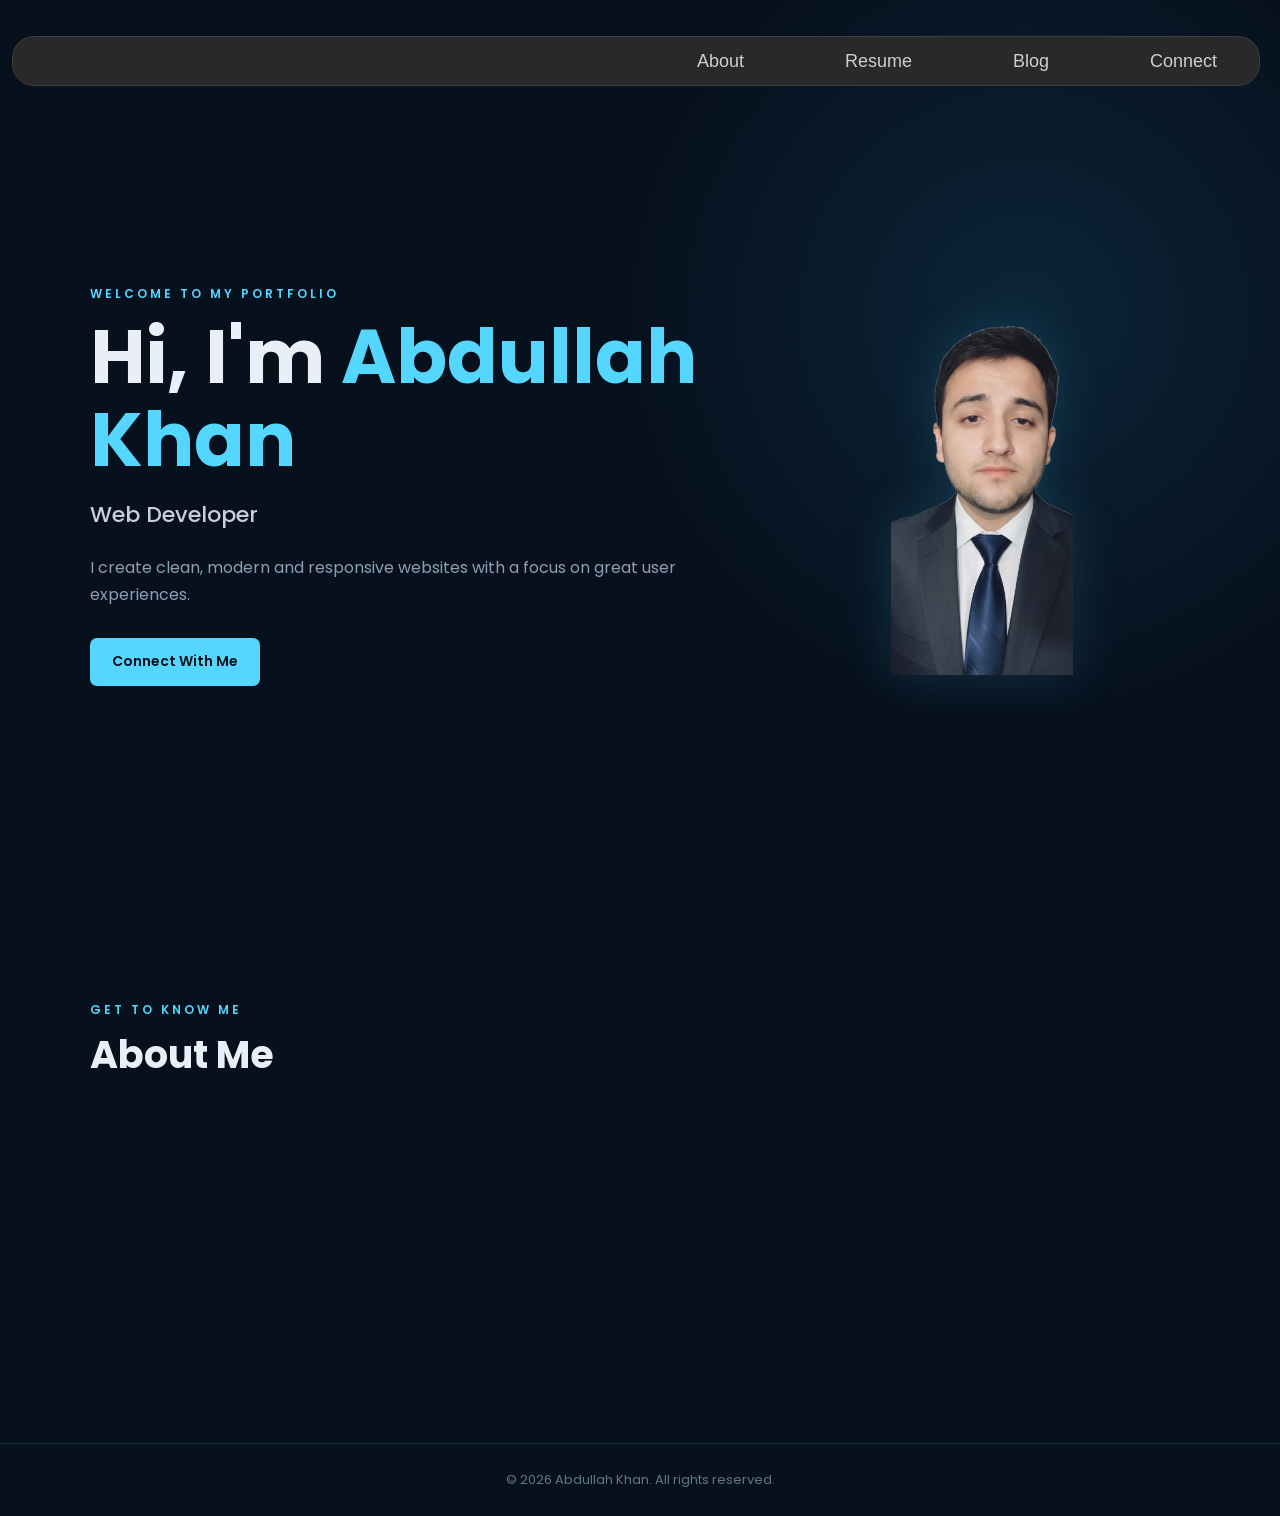
<file: index.html>
<!DOCTYPE html>
<html lang="en">
<head>
  <meta charset="UTF-8">
  <meta name="viewport" content="width=device-width, initial-scale=1.0">
  <title>Abdullah Khan | Programmer</title>
  <meta name="description" content="Abdullah Khan - Personal Portfolio">
  <link rel="preconnect" href="https://fonts.googleapis.com">
  <link rel="preconnect" href="https://fonts.gstatic.com" crossorigin>
  <link href="https://fonts.googleapis.com/css2?family=Poppins:wght@300;400;500;600;700;800&display=swap" rel="stylesheet">

  <link rel="stylesheet" href="style.css">
</head>
<body>
  <header class="header">
    <nav class="nav">
        <a href="#about" class="active">About</a>
        <a href="resume.html">Resume</a>
        <a href="blog.html">Blog</a>
       <a href="connect.html">
    Connect
</a>
    </nav>
</header>

  <main>

    <!-- HERO SECTION -->
    <section id="home" class="hero">

        <div class="hero-text">

            <p class="eyebrow">
                WELCOME TO MY PORTFOLIO
            </p>

            <h1>
                Hi, I'm <span>Abdullah Khan</span>
            </h1>

            <h2>
                Web Developer &amp; Creative Problem Solver
            </h2>

            <p class="intro">
                I create clean, modern and responsive websites
                with a focus on great user experiences.
            </p>

        <div class="buttons">

    <a href="connect.html" class="btn primary">
        Connect With Me
    </a>

</div>
        </div>


        <!-- PROFILE PHOTO -->
        <div class="hero-photo">

            <img
                src="abdullah.png"
                alt="Abdullah Khan"
            >

        </div>

    </section>


    <!-- ABOUT SECTION -->
    <section id="about" class="section">

        <div class="section-heading">

            <p class="eyebrow">
                GET TO KNOW ME
            </p>

            <h2>
                About Me
            </h2>

        </div>


        <div class="about-grid">
    <div class="about-left">
        <p>
            I’m Abdullah Khan, a motivated developer
            interested in creating useful, attractive
            and easy-to-use digital solutions.
        </p>

        <p>
            This portfolio is designed as a starting point
            and can be customized with your real biography,
            education, experience and professional information.
        </p>
    </div>

    <div class="info-box about-right">
        <div><span>Name</span><strong>Abdullah Khan</strong></div>
        <div><span>Email</span><strong>hafizkhan8606@gmail.com</strong></div>
        <div><span>Availability</span><strong>Open to opportunities</strong></div>
    </div>
</div>

        </div>

    </section>
  </main>

  <footer>
    <p>© <span id="year"></span> Abdullah Khan. All rights reserved.</p>
  </footer>

  <script src="script.js"></script>
  </body>
</html>
</file>
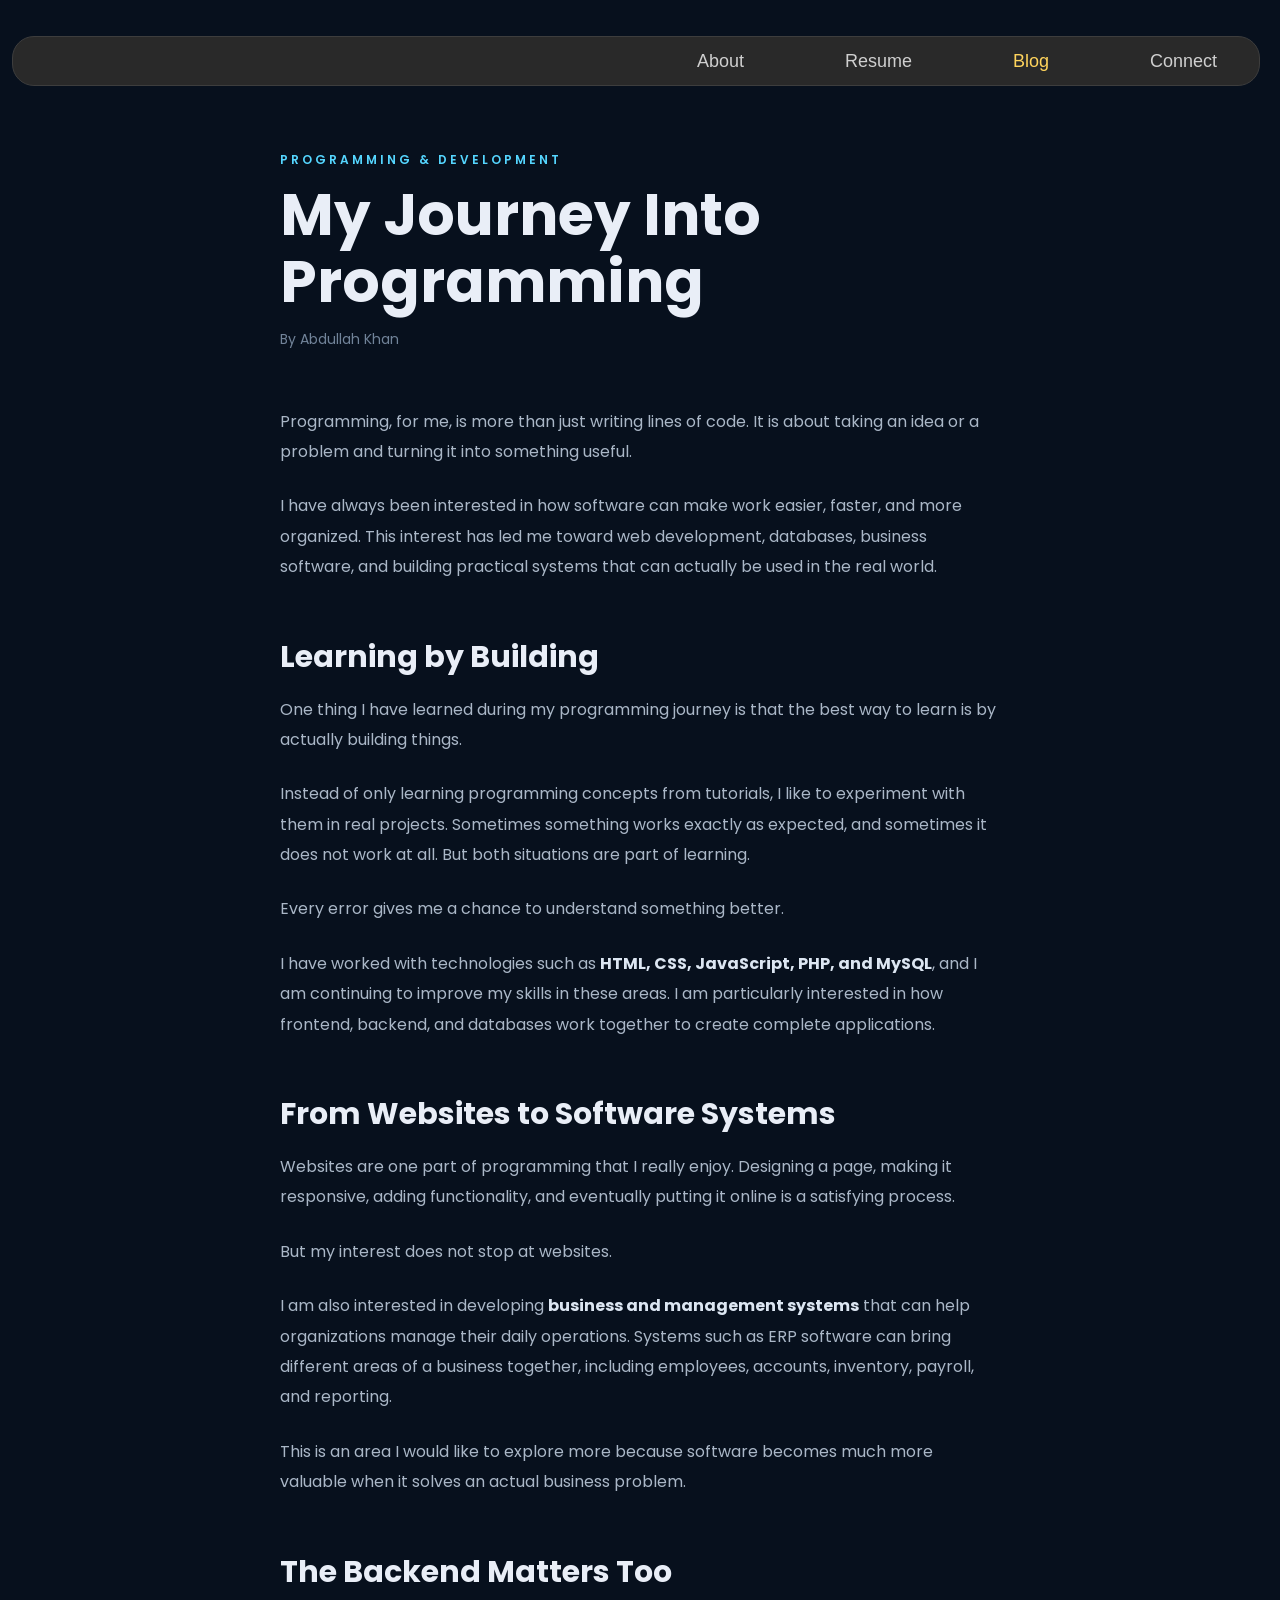
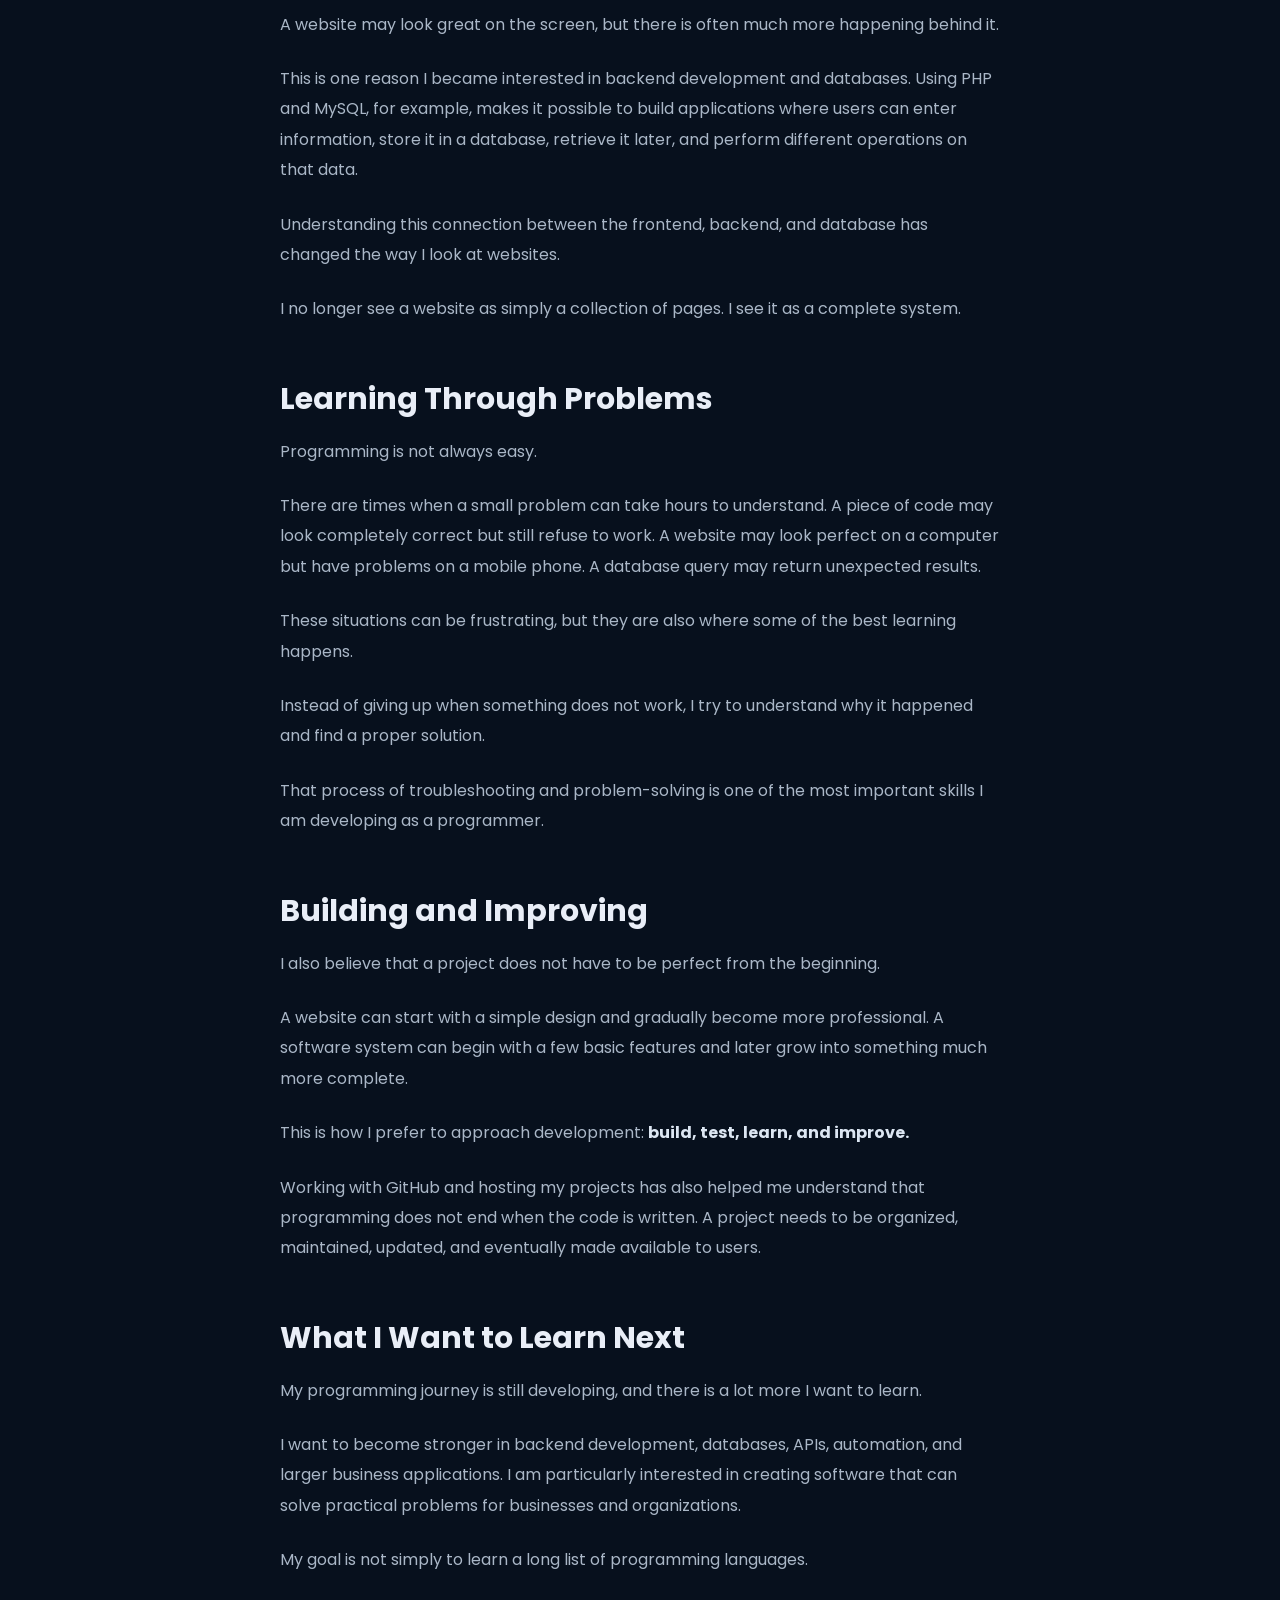
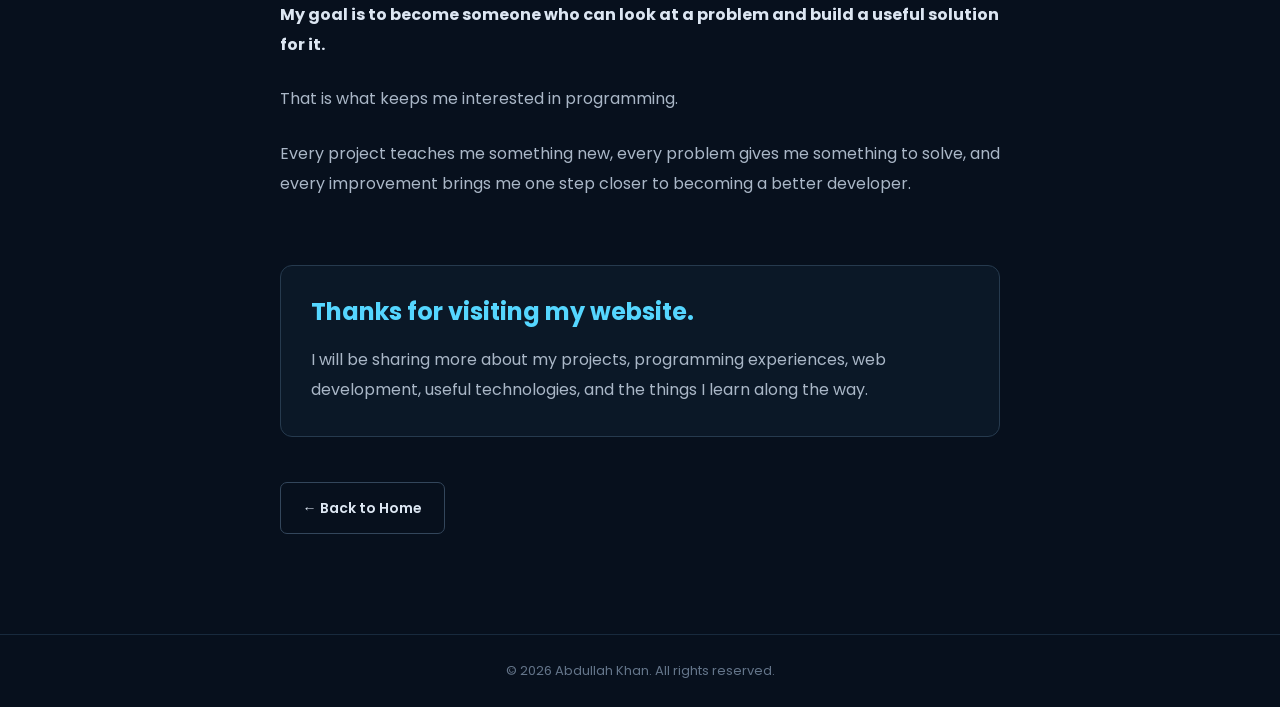
<file: blog.html>
<!DOCTYPE html>
<html lang="en">
<head>
    <meta charset="UTF-8">
    <meta name="viewport" content="width=device-width, initial-scale=1.0">

    <title>Abdullah Khan | Blog</title>

    <meta
        name="description"
        content="Abdullah Khan - Programming, web development and software development blog"
    >

    <link rel="preconnect" href="https://fonts.googleapis.com">
    <link rel="preconnect" href="https://fonts.gstatic.com" crossorigin>

    <link
        href="https://fonts.googleapis.com/css2?family=Poppins:wght@300;400;500;600;700;800&display=swap"
        rel="stylesheet"
    >

    <link rel="stylesheet" href="style.css">
</head>

<body>

    <!-- HEADER / NAVIGATION -->

    <header class="header">

        <nav class="nav">

            <a href="index.html">About</a>

            <a href="index.html#resume">Resume</a>

            <a href="blog.html" class="active">Blog</a>

           <a href="connect.html">
    Connect
</a>

        </nav>

    </header>


    <!-- BLOG ARTICLE -->

    <main>

        <article class="blog-article">

            <div class="section-heading">

                <p class="eyebrow">
                    PROGRAMMING &amp; DEVELOPMENT
                </p>

                <h1>
                    My Journey Into Programming
                </h1>

                <p class="blog-meta">
                    By Abdullah Khan
                </p>

            </div>


            <div class="blog-content">

                <p>
                    Programming, for me, is more than just writing lines of code.
                    It is about taking an idea or a problem and turning it into
                    something useful.
                </p>

                <p>
                    I have always been interested in how software can make work
                    easier, faster, and more organized. This interest has led me
                    toward web development, databases, business software, and
                    building practical systems that can actually be used in the
                    real world.
                </p>


                <h2>Learning by Building</h2>

                <p>
                    One thing I have learned during my programming journey is
                    that the best way to learn is by actually building things.
                </p>

                <p>
                    Instead of only learning programming concepts from tutorials,
                    I like to experiment with them in real projects. Sometimes
                    something works exactly as expected, and sometimes it does
                    not work at all. But both situations are part of learning.
                </p>

                <p>
                    Every error gives me a chance to understand something better.
                </p>

                <p>
                    I have worked with technologies such as
                    <strong>HTML, CSS, JavaScript, PHP, and MySQL</strong>,
                    and I am continuing to improve my skills in these areas.
                    I am particularly interested in how frontend, backend, and
                    databases work together to create complete applications.
                </p>


                <h2>From Websites to Software Systems</h2>

                <p>
                    Websites are one part of programming that I really enjoy.
                    Designing a page, making it responsive, adding functionality,
                    and eventually putting it online is a satisfying process.
                </p>

                <p>
                    But my interest does not stop at websites.
                </p>

                <p>
                    I am also interested in developing
                    <strong>business and management systems</strong>
                    that can help organizations manage their daily operations.
                    Systems such as ERP software can bring different areas of a
                    business together, including employees, accounts, inventory,
                    payroll, and reporting.
                </p>

                <p>
                    This is an area I would like to explore more because software
                    becomes much more valuable when it solves an actual business
                    problem.
                </p>


                <h2>The Backend Matters Too</h2>

                <p>
                    A website may look great on the screen, but there is often
                    much more happening behind it.
                </p>

                <p>
                    This is one reason I became interested in backend development
                    and databases. Using PHP and MySQL, for example, makes it
                    possible to build applications where users can enter
                    information, store it in a database, retrieve it later,
                    and perform different operations on that data.
                </p>

                <p>
                    Understanding this connection between the frontend, backend,
                    and database has changed the way I look at websites.
                </p>

                <p>
                    I no longer see a website as simply a collection of pages.
                    I see it as a complete system.
                </p>


                <h2>Learning Through Problems</h2>

                <p>
                    Programming is not always easy.
                </p>

                <p>
                    There are times when a small problem can take hours to
                    understand. A piece of code may look completely correct
                    but still refuse to work. A website may look perfect on
                    a computer but have problems on a mobile phone. A database
                    query may return unexpected results.
                </p>

                <p>
                    These situations can be frustrating, but they are also
                    where some of the best learning happens.
                </p>

                <p>
                    Instead of giving up when something does not work, I try
                    to understand why it happened and find a proper solution.
                </p>

                <p>
                    That process of troubleshooting and problem-solving is
                    one of the most important skills I am developing as a
                    programmer.
                </p>


                <h2>Building and Improving</h2>

                <p>
                    I also believe that a project does not have to be perfect
                    from the beginning.
                </p>

                <p>
                    A website can start with a simple design and gradually
                    become more professional. A software system can begin
                    with a few basic features and later grow into something
                    much more complete.
                </p>

                <p>
                    This is how I prefer to approach development:
                    <strong>build, test, learn, and improve.</strong>
                </p>

                <p>
                    Working with GitHub and hosting my projects has also helped
                    me understand that programming does not end when the code
                    is written. A project needs to be organized, maintained,
                    updated, and eventually made available to users.
                </p>


                <h2>What I Want to Learn Next</h2>

                <p>
                    My programming journey is still developing, and there is
                    a lot more I want to learn.
                </p>

                <p>
                    I want to become stronger in backend development, databases,
                    APIs, automation, and larger business applications. I am
                    particularly interested in creating software that can solve
                    practical problems for businesses and organizations.
                </p>

                <p>
                    My goal is not simply to learn a long list of programming
                    languages.
                </p>

                <p>
                    <strong>
                        My goal is to become someone who can look at a problem
                        and build a useful solution for it.
                    </strong>
                </p>

                <p>
                    That is what keeps me interested in programming.
                </p>

                <p>
                    Every project teaches me something new, every problem gives
                    me something to solve, and every improvement brings me one
                    step closer to becoming a better developer.
                </p>


                <div class="blog-ending">

                    <h2>Thanks for visiting my website.</h2>

                    <p>
                        I will be sharing more about my projects, programming
                        experiences, web development, useful technologies,
                        and the things I learn along the way.
                    </p>

                </div>


                <div class="blog-back">

                    <a href="index.html" class="btn secondary">
                        ← Back to Home
                    </a>

                </div>

            </div>

        </article>

    </main>


    <!-- FOOTER -->

    <footer>

        <p>
            © <span id="year"></span> Abdullah Khan.
            All rights reserved.
        </p>

    </footer>


    <script src="script.js"></script>

</body>
</html>
</file>
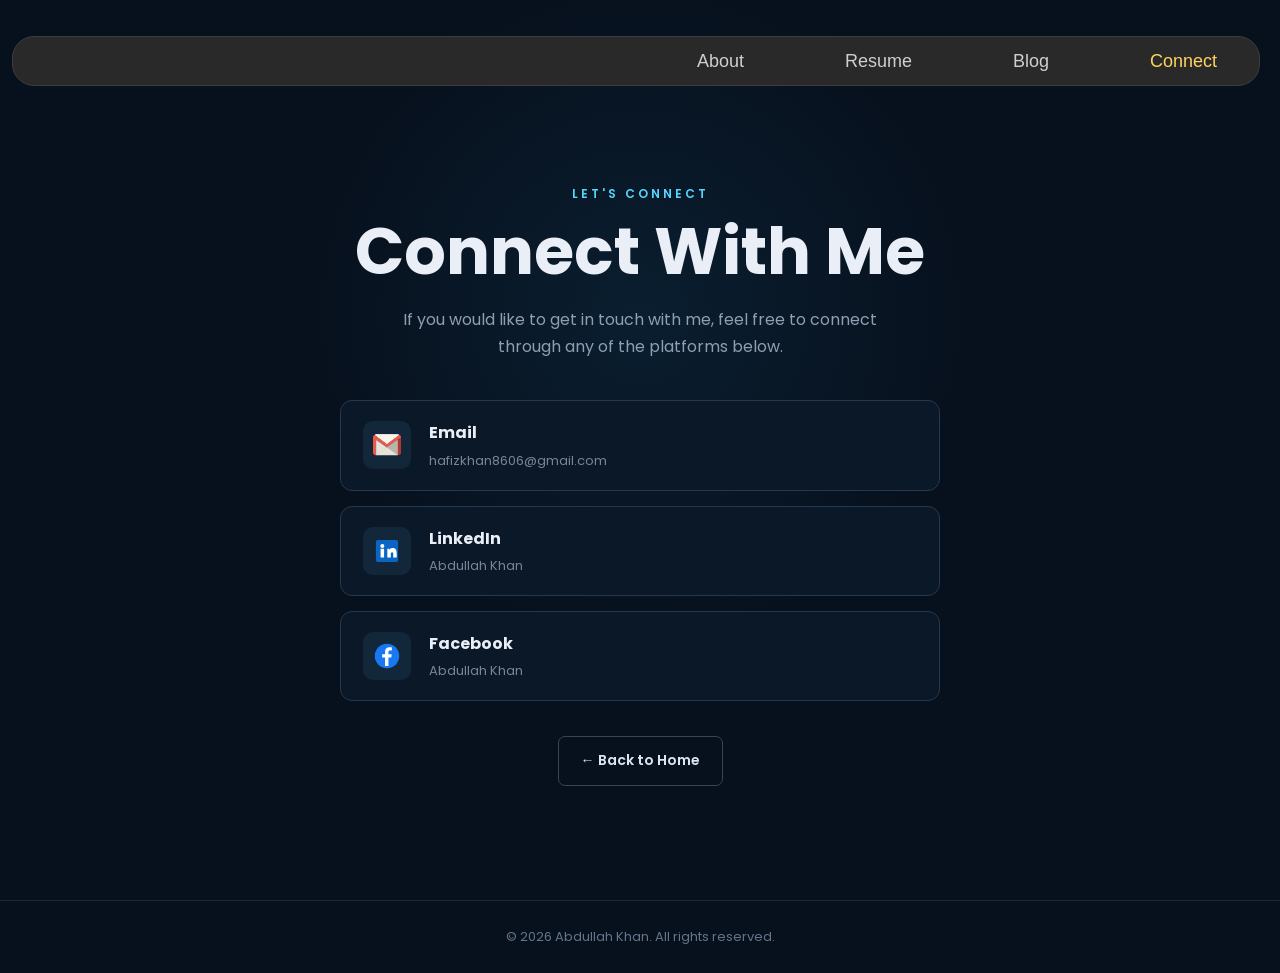
<file: connect.html>
<!DOCTYPE html>
<html lang="en">

<head>

    <meta charset="UTF-8">

    <meta
        name="viewport"
        content="width=device-width, initial-scale=1.0"
    >

    <title>Abdullah Khan | Connect</title>

    <meta
        name="description"
        content="Connect with Abdullah Khan"
    >

    <link rel="preconnect" href="https://fonts.googleapis.com">

    <link
        rel="preconnect"
        href="https://fonts.gstatic.com"
        crossorigin
    >

    <link
        href="https://fonts.googleapis.com/css2?family=Poppins:wght@300;400;500;600;700;800&display=swap"
        rel="stylesheet"
    >

    <link rel="stylesheet" href="style.css">

</head>


<body>


    <!-- HEADER -->

    <header class="header">

        <nav class="nav">

            <a href="index.html">
                About
            </a>

            <a href="index.html#resume">
                Resume
            </a>

            <a href="blog.html">
                Blog
            </a>

           <a href="connect.html" class="active">
    Connect
</a>

        </nav>

    </header>



    <!-- CONNECT SECTION -->

    <main>

        <section class="connect-page">

            <div class="connect-content">

                <p class="eyebrow">
                    LET'S CONNECT
                </p>

                <h1>
                    Connect With Me
                </h1>

                <p class="connect-intro">
                    If you would like to get in touch with me,
                    feel free to connect through any of the
                    platforms below.
                </p>


                <div class="connect-buttons">


                   <!-- EMAIL -->

<a
    href="https://mail.google.com/mail/?view=cm&fs=1&to=hafizkhan8606@gmail.com"
    target="_blank"
    rel="noopener noreferrer"
    class="connect-button"
>
    <span class="connect-button-icon email-icon">
        <img src="icons/gmail.svg" alt="Gmail">
    </span>

    <span class="connect-button-text">
        <strong>
            Email
        </strong>

        <small>
            hafizkhan8606@gmail.com
        </small>
    </span>
</a>
                    <!-- LINKEDIN -->

                    <a
                        href="https://www.linkedin.com/in/abdullah-khan1147/"
                        target="_blank"
                        rel="noopener noreferrer"
                        class="connect-button"
                    >

                     <span class="connect-button-icon linkedin-icon">
    <img src="icons/linkedin.svg" alt="LinkedIn">
</span>

                        <span class="connect-button-text">

                            <strong>
                                LinkedIn
                            </strong>

                            <small>
                                Abdullah Khan
                            </small>

                        </span>

                    </a>



                    <!-- FACEBOOK -->

                    <a
                        href="https://www.facebook.com/people/Abdullah-Khan/61573223843869/"
                        target="_blank"
                        rel="noopener noreferrer"
                        class="connect-button"
                    >

                     <span class="connect-button-icon facebook-icon">
    <img src="icons/facebook.svg" alt="Facebook">
</span>
                        <span class="connect-button-text">

                            <strong>
                                Facebook
                            </strong>

                            <small>
                                Abdullah Khan
                            </small>

                        </span>

                    </a>


                </div>


                <!-- BACK BUTTON -->

                <a
                    href="index.html"
                    class="btn secondary back-button"
                >
                    ← Back to Home
                </a>


            </div>

        </section>

    </main>



    <!-- FOOTER -->

    <footer>

        <p>
            © <span id="year"></span> Abdullah Khan.
            All rights reserved.
        </p>

    </footer>


    <script src="script.js"></script>

</body>

</html>
</file>
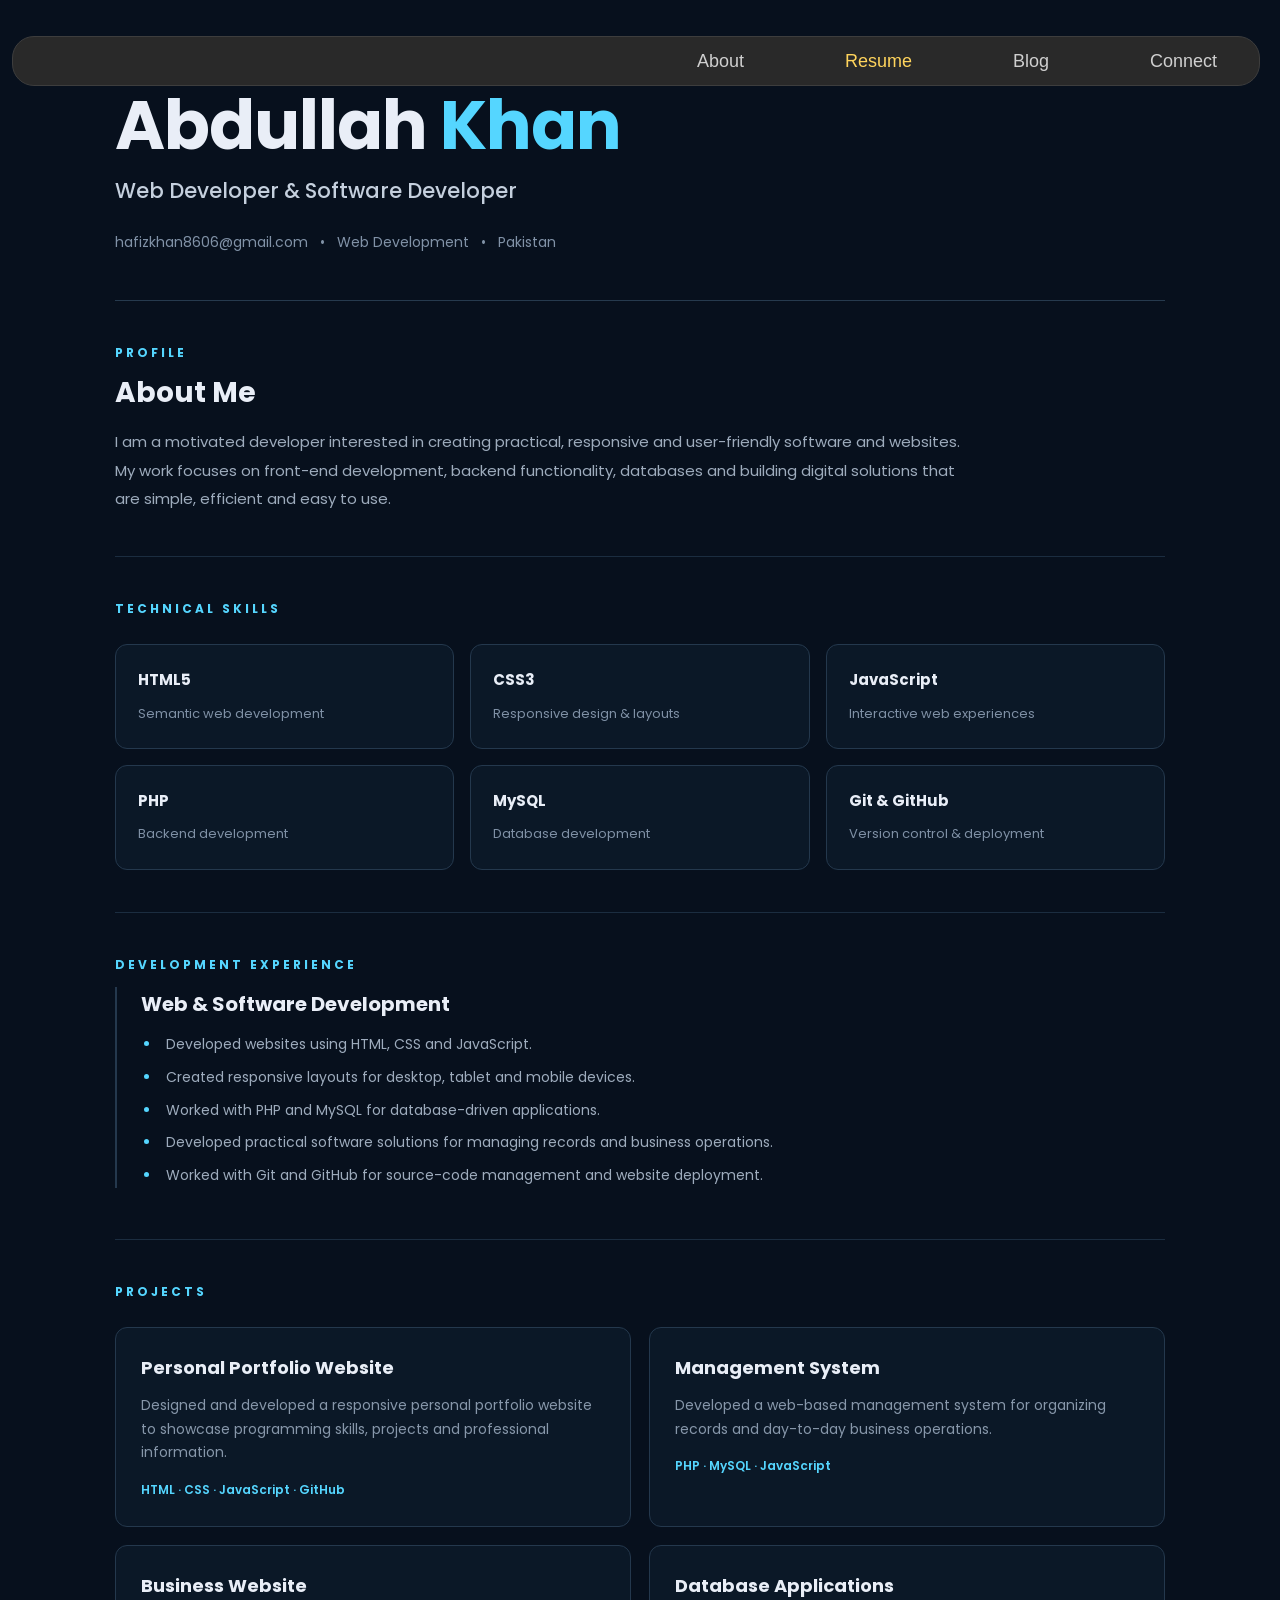
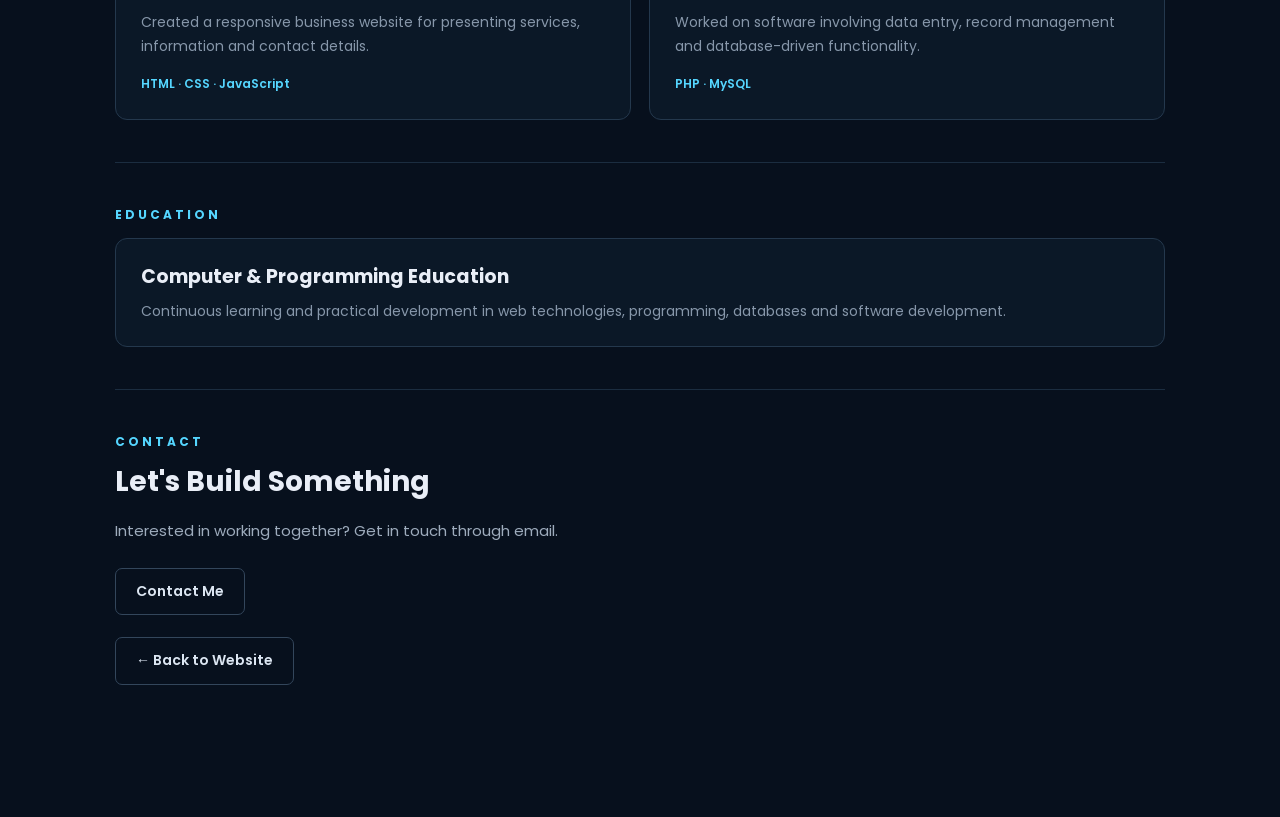
<file: resume.html>
<!DOCTYPE html>
<html lang="en">
<head>
    <meta charset="UTF-8">
    <meta name="viewport" content="width=device-width, initial-scale=1.0">

    <title>Abdullah Khan | Developer Resume</title>

    <link rel="preconnect" href="https://fonts.googleapis.com">
    <link rel="preconnect" href="https://fonts.gstatic.com" crossorigin>

    <link
        href="https://fonts.googleapis.com/css2?family=Poppins:wght@300;400;500;600;700;800&display=swap"
        rel="stylesheet"
    >
    <link rel="stylesheet" href="style.css">

    
</head>

<body>
    <header class="header">
    <nav class="nav">
        <a href="index.html">About</a>
        <a href="resume.html" class="active">Resume</a>
        <a href="blog.html">Blog</a>
        <a href="connect.html">Connect</a>
    </nav>
</header>

<main class="resume-container">

    <!-- HEADER -->

    <header class="resume-header">

        <h1>Abdullah <span>Khan</span></h1>

        <p class="job-title">
            Web Developer & Software Developer
        </p>

        <div class="contact-info">

            <a href="mailto:hafizkhan8606@gmail.com">
                hafizkhan8606@gmail.com
            </a>

            <span>•</span>

            <span>Web Development</span>

            <span>•</span>

            <span>Pakistan</span>

        </div>

    </header>


    <!-- PROFILE -->

    <section class="resume-section">

        <p class="section-title">Profile</p>

        <h2>About Me</h2>

        <p>
            I am a motivated developer interested in creating practical,
            responsive and user-friendly software and websites. My work
            focuses on front-end development, backend functionality,
            databases and building digital solutions that are simple,
            efficient and easy to use.
        </p>

    </section>


    <!-- SKILLS -->

    <section class="resume-section">

        <p class="section-title">Technical Skills</p>

        <div class="skills">

            <div class="skill">
                <strong>HTML5</strong>
                <span>Semantic web development</span>
            </div>

            <div class="skill">
                <strong>CSS3</strong>
                <span>Responsive design & layouts</span>
            </div>

            <div class="skill">
                <strong>JavaScript</strong>
                <span>Interactive web experiences</span>
            </div>

            <div class="skill">
                <strong>PHP</strong>
                <span>Backend development</span>
            </div>

            <div class="skill">
                <strong>MySQL</strong>
                <span>Database development</span>
            </div>

            <div class="skill">
                <strong>Git & GitHub</strong>
                <span>Version control & deployment</span>
            </div>

        </div>

    </section>


    <!-- DEVELOPMENT EXPERIENCE -->

    <section class="resume-section">

        <p class="section-title">Development Experience</p>

        <div class="experience-item">

            <h3>Web & Software Development</h3>

            <ul>

                <li>
                    Developed websites using HTML, CSS and JavaScript.
                </li>

                <li>
                    Created responsive layouts for desktop, tablet and mobile devices.
                </li>

                <li>
                    Worked with PHP and MySQL for database-driven applications.
                </li>

                <li>
                    Developed practical software solutions for managing
                    records and business operations.
                </li>

                <li>
                    Worked with Git and GitHub for source-code management
                    and website deployment.
                </li>

            </ul>

        </div>

    </section>


    <!-- PROJECTS -->

    <section class="resume-section">

        <p class="section-title">Projects</p>

        <div class="projects">

            <article class="project">

                <h3>Personal Portfolio Website</h3>

                <p>
                    Designed and developed a responsive personal portfolio
                    website to showcase programming skills, projects and
                    professional information.
                </p>

                <div class="project-tech">
                    HTML · CSS · JavaScript · GitHub
                </div>

            </article>


            <article class="project">

                <h3>Management System</h3>

                <p>
                    Developed a web-based management system for organizing
                    records and day-to-day business operations.
                </p>

                <div class="project-tech">
                    PHP · MySQL · JavaScript
                </div>

            </article>


            <article class="project">

                <h3>Business Website</h3>

                <p>
                    Created a responsive business website for presenting
                    services, information and contact details.
                </p>

                <div class="project-tech">
                    HTML · CSS · JavaScript
                </div>

            </article>


            <article class="project">

                <h3>Database Applications</h3>

                <p>
                    Worked on software involving data entry, record
                    management and database-driven functionality.
                </p>

                <div class="project-tech">
                    PHP · MySQL
                </div>

            </article>

        </div>

    </section>


    <!-- EDUCATION -->

    <section class="resume-section">

        <p class="section-title">Education</p>

        <div class="education-item">

            <h3>Computer & Programming Education</h3>

            <p>
                Continuous learning and practical development in
                web technologies, programming, databases and software
                development.
            </p>

        </div>

    </section>


    <!-- CONTACT -->

    <section class="resume-section">

        <p class="section-title">Contact</p>

        <h2>Let's Build Something</h2>

        <p>
            Interested in working together? Get in touch through email.
        </p>

        <a
            class="back-button"
            href="mailto:hafizkhan8606@gmail.com"
        >
            Contact Me
        </a>

        <br>

        <a
            class="back-button"
            href="index.html"
        >
            ← Back to Website
        </a>

    </section>

</main>

</body>
</html>
</file>
<file: style.css>
/* =========================
   RESET & GLOBAL
========================= */

* {
    margin: 0;
    padding: 0;
    box-sizing: border-box;
}

html {
    scroll-behavior: smooth;
}

body {
    font-family: Poppins, sans-serif;
    color: #e9eef7;
    background: #07101d;
    line-height: 1.7;
    overflow-x: hidden;
}

a {
    text-decoration: none;
    color: inherit;
}


/* =========================
   HEADER / NAVIGATION
========================= */

.header {
    position: fixed;
    top: 36px;
    left: 12px;
    right: 20px;

    height: 50px;
    padding: 0 42px;

    display: flex;
    align-items: center;
    justify-content: flex-end;

    background: #292929;
    border: 1px solid #3d3d3d;
    border-radius: 22px;

    z-index: 1000;
}

.nav {
    width: 520px;

    display: flex;
    align-items: center;
    justify-content: space-between;
}

.nav a {
    color: #cfcfcf;
    font-family: Arial, sans-serif;
    font-size: 18px;
    font-weight: 400;

    white-space: nowrap;

    transition: color 0.2s ease;
}

.nav a:hover,
.nav a.active {
    color: #ffd45c;
}


/* =========================
   HERO SECTION
========================= */

.hero {
    min-height: 100vh;

    padding: 150px 7% 80px;

    display: grid;
    grid-template-columns: 1.2fr 0.8fr;

    align-items: center;

    gap: 60px;

    background:
        radial-gradient(
            circle at 80% 35%,
            rgba(31, 132, 178, 0.18),
            transparent 35%
        );
}

.hero-text {
    min-width: 0;
}

.eyebrow {
    margin-bottom: 12px;

    color: #55d6ff;

    font-size: 12px;
    font-weight: 600;

    letter-spacing: 3px;
}

.hero h1 {
    margin-bottom: 15px;

    font-size: clamp(42px, 6vw, 75px);
    line-height: 1.1;
}

.hero-text h1 span {
    color: #55d6ff;
}

.hero h2 {
    margin-bottom: 20px;

    color: #c5d0de;

    font-size: 22px;
    font-weight: 500;
}

.intro {
    max-width: 620px;

    color: #8f9eb2;

    font-size: 16px;
}


/* =========================
   BUTTONS
========================= */

.buttons {
    display: flex;

    gap: 15px;

    margin-top: 30px;
}

.btn {
    display: inline-block;

    padding: 12px 22px;

    border-radius: 7px;

    font-size: 14px;
    font-weight: 600;

    transition:
        transform 0.25s ease,
        box-shadow 0.25s ease,
        border-color 0.25s ease,
        color 0.25s ease;
}

.primary {
    background: #55d6ff;
    color: #06101a;
}

.primary:hover {
    transform: translateY(-2px);

    box-shadow:
        0 8px 25px rgba(85, 214, 255, 0.2);
}

.secondary {
    border: 1px solid #33465b;

    color: #dce6f2;
}

.secondary:hover {
    border-color: #55d6ff;
    color: #55d6ff;

    transform: translateY(-2px);
}


/* =========================
   HERO PHOTO
========================= */

.hero-photo {
    width: 290px;
    height: 380px;

    display: flex;

    align-items: flex-end;
    justify-content: center;

    justify-self: center;

    position: relative;

    perspective: 1200px;
}

.hero-photo img {
    width: 100%;
    height: 100%;

    object-fit: contain;
    object-position: bottom center;

    filter:
        drop-shadow(
            0 0 25px rgba(85, 214, 255, 0.15)
        );

    animation:
        portraitSpin 12s ease-in-out infinite;

    transform-origin: center center;
}


/* =========================
   PROFESSIONAL PORTRAIT SPIN
========================= */

@keyframes portraitSpin {

    0% {
        transform: rotateY(0deg);
    }

    35% {
        transform: rotateY(45deg);
    }

    50% {
        transform: rotateY(0deg);
    }

    65% {
        transform: rotateY(-45deg);
    }

    100% {
        transform: rotateY(0deg);
    }
}


/* =========================
   GENERAL SECTIONS
========================= */

.section {
    padding: 100px 7%;
}

.alt {
    background: #091522;
}

.section-heading {
    margin-bottom: 45px;
}

.section-heading h2 {
    font-size: 38px;
    line-height: 1.2;
}


/* =========================
   ABOUT
========================= */

.about-grid {
    display: grid;

    grid-template-columns: 1fr 1fr;

    gap: 60px;
}

.about-grid p {
    margin-bottom: 18px;

    color: #9eacbd;
}

.info-box {
    padding: 25px;

    background: #0b1827;

    border: 1px solid #25384c;
    border-radius: 12px;
}

.info-box div {
    padding: 14px 0;

    display: flex;

    justify-content: space-between;

    gap: 20px;

    border-bottom: 1px solid #203145;
}

.info-box div:last-child {
    border-bottom: none;
}

.info-box span {
    color: #75869a;
}

.info-box strong {
    font-size: 14px;

    text-align: right;

    word-break: break-word;
}


/* =========================
   SKILLS
========================= */

.skills-grid {
    display: grid;

    grid-template-columns: repeat(4, 1fr);

    gap: 18px;
}

.skills-grid .skill {
    padding: 28px;

    background: #0b1827;

    border: 1px solid #24384d;
    border-radius: 12px;

    transition:
        transform 0.25s ease,
        border-color 0.25s ease;
}

.skills-grid .skill:hover {
    transform: translateY(-5px);

    border-color: #55d6ff;
}

.skill-icon {
    margin-bottom: 20px;

    color: #55d6ff;

    font-size: 22px;
    font-weight: 800;
}

.skill h3 {
    margin-bottom: 8px;
}

.skill p {
    color: #8797aa;

    font-size: 14px;
}


/* =========================
   PROJECTS
========================= */

.projects-grid {
    display: grid;

    grid-template-columns: repeat(3, 1fr);

    gap: 18px;
}

.projects-grid .project {
    padding: 28px;

    background: #0b1827;

    border: 1px solid #24384d;
    border-radius: 12px;

    transition:
        transform 0.25s ease,
        border-color 0.25s ease;
}

.projects-grid .project:hover {
    transform: translateY(-5px);

    border-color: #55d6ff;
}

.project-top {
    margin-bottom: 45px;

    color: #55d6ff;

    font-size: 13px;
}

.project h3 {
    margin-bottom: 8px;
}

.project p {
    color: #8797aa;

    font-size: 14px;
}

.project span {
    display: block;

    margin-top: 20px;

    color: #61758b;

    font-size: 12px;
}


/* =========================
   CONTACT
========================= */

.contact {
    padding-bottom: 120px;
}

.contact-card {
    padding: 35px;

    display: flex;

    align-items: center;
    justify-content: space-between;

    gap: 30px;

    background: #0b1827;

    border: 1px solid #263a4e;
    border-radius: 15px;
}

.contact-card h3 {
    font-size: 25px;
}

.contact-card p {
    color: #8797aa;
}


/* =========================
   FOOTER
========================= */

footer {
    padding: 25px 7%;

    border-top: 1px solid #182a3d;

    color: #64758a;

    font-size: 13px;

    text-align: center;
}


/* =========================
   TABLET
========================= */

@media (max-width: 900px) {

    /* HEADER */

    .header {
        left: 10px;
        right: 10px;

        padding: 0 25px;
    }

    .nav {
        width: 500px;
    }

    .nav a {
        font-size: 16px;
    }


    /* HERO */

    .hero {
        grid-template-columns: 1fr;

        padding:
            120px
            7%
            70px;

        gap: 30px;

        text-align: center;
    }

    .hero-text {
        width: 100%;
    }

    .intro {
        margin: 0 auto;
    }

    .buttons {
        justify-content: center;
    }

    .hero-photo {
        width: 250px;
        height: 330px;

        margin: 0 auto;
    }


    /* ABOUT */

    .about-grid {
        grid-template-columns: 1fr;

        gap: 30px;
    }


    /* SKILLS */

    .skills-grid {
        grid-template-columns: repeat(2, 1fr);
    }


    /* PROJECTS */

    .projects-grid {
        grid-template-columns: repeat(2, 1fr);
    }


    /* CONTACT */

    .contact-card {
        flex-direction: column;

        align-items: flex-start;
    }
}


/* =========================
   MOBILE
========================= */

@media (max-width: 600px) {

    /* HEADER */

    .header {
        top: 12px;

        left: 8px;
        right: 8px;

        height: 48px;

        padding: 0 14px;

        border-radius: 18px;
    }

    .nav {
        width: 100%;

        gap: 5px;
    }

    .nav a {
        font-size: 12px;

        white-space: nowrap;
    }


    /* HERO */

    .hero {
        min-height: auto;

        padding:
            105px
            6%
            65px;

        display: flex;

        flex-direction: column;

        gap: 25px;

        text-align: center;
    }


    /* HERO TEXT */

    .eyebrow {
        margin-bottom: 10px;

        font-size: 9px;

        letter-spacing: 2px;
    }

    .hero h1 {
        margin-bottom: 12px;

        font-size: clamp(32px, 9vw, 42px);

        line-height: 1.15;
    }

    .hero h2 {
        margin-bottom: 16px;

        font-size: 17px;

        line-height: 1.4;
    }

    .intro {
        font-size: 14px;

        line-height: 1.7;
    }


    /* PHOTO */

    .hero-photo {
        width: 210px;
        height: 280px;

        margin: 0 auto;
    }


    /* BUTTONS */

    .buttons {
        width: 100%;

        flex-direction: column;

        align-items: center;

        gap: 12px;

        margin-top: 25px;
    }

    .btn {
        width: 100%;

        max-width: 260px;

        text-align: center;

        padding: 11px 20px;
    }


    /* SECTIONS */

    .section {
        padding: 70px 6%;
    }

    .section-heading {
        margin-bottom: 30px;
    }

    .section-heading h2 {
        font-size: 30px;
    }


    /* ABOUT */

    .about-grid {
        grid-template-columns: 1fr;

        gap: 25px;
    }

    .about-grid p {
        font-size: 14px;
    }


    /* INFO BOX */

    .info-box {
        padding: 18px;
    }

    .info-box div {
        padding: 12px 0;

        flex-wrap: wrap;

        gap: 5px 15px;
    }

    .info-box strong {
        font-size: 13px;

        text-align: right;

        max-width: 70%;
    }


    /* SKILLS */

    .skills-grid {
        grid-template-columns: 1fr;

        gap: 15px;
    }

    .skill {
        padding: 22px;
    }


    /* PROJECTS */

    .projects-grid {
        grid-template-columns: 1fr;

        gap: 15px;
    }

    .project {
        padding: 22px;
    }

    .project-top {
        margin-bottom: 30px;
    }


    /* CONTACT */

    .contact {
        padding-bottom: 80px;
    }

    .contact-card {
        padding: 25px;

        gap: 20px;
    }

    .contact-card h3 {
        font-size: 21px;

        line-height: 1.4;
    }

    .contact-card p {
        font-size: 14px;
    }

    .contact-card .btn {
        max-width: 100%;

        word-break: break-word;
    }


    /* FOOTER */

    footer {
        padding: 20px 6%;

        font-size: 12px;
    }
}


/* =========================
   VERY SMALL PHONES
========================= */

@media (max-width: 380px) {

    /* HEADER */

    .header {
        padding: 0 10px;
    }

    .nav {
        gap: 3px;
    }

    .nav a {
        font-size: 10px;
    }


    /* HERO */

    .hero {
        padding-top: 95px;
    }

    .hero h1 {
        font-size: 31px;
    }

    .hero h2 {
        font-size: 15px;
    }

    .intro {
        font-size: 13px;
    }


    /* PHOTO */

    .hero-photo {
        width: 185px;
        height: 250px;
    }


    /* SECTIONS */

    .section-heading h2 {
        font-size: 27px;
    }

    .info-box strong {
        max-width: 65%;
        font-size: 12px;
    }
}
/* =========================
   BLOG PAGE
========================= */

.blog-article {
    max-width: 900px;
    margin: 0 auto;
    padding: 150px 7% 100px;
}

.blog-article .section-heading {
    margin-bottom: 55px;
}

.blog-article .section-heading h1 {
    font-size: clamp(38px, 5vw, 58px);
    line-height: 1.15;
    margin-bottom: 12px;
}

.blog-meta {
    color: #718399;
    font-size: 14px;
}

.blog-content {
    color: #aab7c7;
    font-size: 16px;
    line-height: 1.9;
}

.blog-content p {
    margin-bottom: 24px;
}

.blog-content h2 {
    margin-top: 55px;
    margin-bottom: 18px;
    color: #e9eef7;
    font-size: 30px;
    line-height: 1.3;
}

.blog-content strong {
    color: #dce6f2;
}

.blog-ending {
    margin-top: 65px;
    padding: 30px;
    background: #0b1827;
    border: 1px solid #263a4e;
    border-radius: 12px;
}

.blog-ending h2 {
    margin-top: 0;
    color: #55d6ff;
    font-size: 24px;
}

.blog-ending p {
    margin-bottom: 0;
}

.blog-back {
    margin-top: 45px;
}

@media (max-width: 600px) {

    .blog-article {
        padding: 100px 6% 70px;
    }

    .blog-article .section-heading {
        margin-bottom: 35px;
    }

    .blog-article .section-heading h1 {
        font-size: 34px;
    }

    .blog-content {
        font-size: 14px;
        line-height: 1.8;
    }

    .blog-content h2 {
        margin-top: 40px;
        font-size: 25px;
    }

    .blog-ending {
        padding: 22px;
    }
}
/* =========================
   CONNECT PAGE
========================= */

.connect-page {
    min-height: 100vh;

    padding: 150px 7% 80px;

    display: flex;

    align-items: center;
    justify-content: center;

    background:
        radial-gradient(
            circle at 50% 35%,
            rgba(31, 132, 178, 0.12),
            transparent 40%
        );
}

.connect-content {
    width: 100%;
    max-width: 600px;

    text-align: center;
}

.connect-content h1 {
    margin-bottom: 18px;

    font-size: clamp(42px, 6vw, 65px);

    line-height: 1.1;
}

.connect-intro {
    max-width: 520px;

    margin: 0 auto 40px;

    color: #8f9eb2;

    font-size: 16px;
}

.connect-buttons {
    display: flex;

    flex-direction: column;

    gap: 15px;

    width: 100%;
}

.connect-button {
    width: 100%;

    padding: 18px 22px;

    display: flex;

    align-items: center;

    gap: 18px;

    background: #0b1827;

    border: 1px solid #25384c;

    border-radius: 12px;

    text-align: left;

    transition:
        transform 0.25s ease,
        border-color 0.25s ease,
        background 0.25s ease;
}

.connect-button:hover {
    transform: translateY(-3px);

    border-color: #55d6ff;

    background: #0e1e2f;
}

.connect-button-icon {
    width: 48px;
    height: 48px;

    display: flex;
    align-items: center;
    justify-content: center;

    flex-shrink: 0;

    border-radius: 10px;

    background: #12283a;
    color: #55d6ff;
}

.connect-button-icon svg {
    width: 22px;
    height: 22px;

    fill: currentColor;
}

.connect-button-text {
    min-width: 0;
}

.connect-button-text strong {
    display: block;

    margin-bottom: 3px;

    color: #e9eef7;

    font-size: 16px;
}

.connect-button-text small {
    display: block;

    color: #75869a;

    font-size: 13px;

    word-break: break-word;
}

.back-button {
    display: inline-block;

    margin-top: 35px;
}


/* =========================
   CONNECT PAGE MOBILE
========================= */

@media (max-width: 600px) {

    .connect-page {
        padding:
            105px
            6%
            65px;
    }

    .connect-content h1 {
        font-size: 38px;
    }

    .connect-intro {
        font-size: 14px;
    }

    .connect-button {
        padding: 15px;
    }

    .connect-button-icon {
        width: 42px;
        height: 42px;
    }

    .connect-button-text strong {
        font-size: 15px;
    }

    .connect-button-text small {
        font-size: 12px;
    }

}
.connect-button-icon img {
    width: 28px;
    height: 28px;
    display: block;
}
/* =========================
   RESUME PAGE
========================= */

.resume-container {
    width: min(1050px, 90%);
    margin: 0 auto;
    padding: 90px 0;
}

/* =========================
   RESUME HEADER
========================= */

.resume-header {
    padding-bottom: 45px;
    border-bottom: 1px solid #263a4e;
}

.resume-header h1 {
    font-size: clamp(44px, 6vw, 68px);
    line-height: 1.05;
    letter-spacing: -1px;
    margin-bottom: 12px;
}

.resume-header h1 span {
    color: #55d6ff;
}

.job-title {
    color: #c5d0de;
    font-size: 21px;
    font-weight: 500;
    margin-bottom: 22px;
}

.contact-info {
    display: flex;
    align-items: center;
    flex-wrap: wrap;
    gap: 12px;
    color: #8192a7;
    font-size: 14px;
}

.contact-info a {
    transition: color 0.2s ease;
}

.contact-info a:hover {
    color: #55d6ff;
}

/* =========================
   RESUME SECTIONS
========================= */

.resume-section {
    padding: 42px 0;
    border-bottom: 1px solid #1b2d40;
}

.resume-section:last-child {
    border-bottom: none;
}

.section-title {
    margin-bottom: 12px;
    color: #55d6ff;
    font-size: 12px;
    font-weight: 700;
    letter-spacing: 3px;
    text-transform: uppercase;
}

.resume-section h2 {
    margin-bottom: 18px;
    color: #e9eef7;
    font-size: 28px;
    line-height: 1.25;
}

.resume-section > p:not(.section-title) {
    max-width: 850px;
    color: #9eacbd;
    font-size: 15px;
    line-height: 1.9;
}

/* =========================
   SKILLS
========================= */

.skills {
    display: grid;
    grid-template-columns: repeat(3, 1fr);
    gap: 16px;
    margin-top: 25px;
}

.skill {
    padding: 22px;
    background: #0b1827;
    border: 1px solid #24384d;
    border-radius: 12px;
    transition:
        transform 0.25s ease,
        border-color 0.25s ease,
        background 0.25s ease;
}

.skill:hover {
    transform: translateY(-4px);
    border-color: #55d6ff;
    background: #0d1c2c;
}

.skill strong {
    display: block;
    margin-bottom: 6px;
    color: #e9eef7;
    font-size: 15px;
}

.skill span {
    color: #7f90a5;
    font-size: 13px;
    line-height: 1.5;
}

/* =========================
   EXPERIENCE
========================= */

.experience-item {
    position: relative;
    padding-left: 24px;
    border-left: 2px solid #24384d;
}

.experience-item h3 {
    margin-bottom: 12px;
    color: #e9eef7;
    font-size: 20px;
}

.experience-item ul {
    padding-left: 20px;
    color: #9eacbd;
}

.experience-item li {
    margin-bottom: 9px;
    padding-left: 5px;
    font-size: 14px;
    line-height: 1.7;
}

.experience-item li::marker {
    color: #55d6ff;
}

/* =========================
   PROJECTS
========================= */

.projects {
    display: grid;
    grid-template-columns: repeat(2, 1fr);
    gap: 18px;
    margin-top: 25px;
}

.project {
    padding: 25px;
    background: #0b1827;
    border: 1px solid #24384d;
    border-radius: 12px;
    transition:
        transform 0.25s ease,
        border-color 0.25s ease;
}

.project:hover {
    transform: translateY(-4px);
    border-color: #55d6ff;
}

.project h3 {
    margin-bottom: 10px;
    color: #e9eef7;
    font-size: 18px;
}

.project p {
    margin-bottom: 15px;
    color: #8797aa;
    font-size: 14px;
    line-height: 1.7;
}

.project-tech {
    color: #55d6ff;
    font-size: 12px;
    font-weight: 600;
}

/* =========================
   EDUCATION
========================= */

.education-item {
    padding: 22px 25px;
    background: #0b1827;
    border: 1px solid #24384d;
    border-radius: 12px;
}

.education-item h3 {
    margin-bottom: 7px;
    color: #e9eef7;
    font-size: 19px;
}

.education-item p {
    color: #8797aa;
    font-size: 14px;
    line-height: 1.7;
}

/* =========================
   CONTACT
========================= */

.resume-section .back-button {
    display: inline-block;
    margin-top: 22px;
    padding: 11px 20px;
    border: 1px solid #33465b;
    border-radius: 7px;
    color: #dce6f2;
    font-size: 14px;
    font-weight: 600;
    transition:
        transform 0.25s ease,
        border-color 0.25s ease,
        color 0.25s ease;
}

.resume-section .back-button:hover {
    transform: translateY(-2px);
    border-color: #55d6ff;
    color: #55d6ff;
}

/* =========================
   RESUME MOBILE
========================= */

@media (max-width: 700px) {

    .resume-container {
        width: 88%;
        padding: 70px 0;
    }

    .resume-header {
        padding-bottom: 35px;
    }

    .resume-header h1 {
        font-size: 42px;
    }

    .job-title {
        font-size: 17px;
    }

    .contact-info {
        flex-direction: column;
        align-items: flex-start;
        gap: 5px;
    }

    .contact-info span:nth-of-type(odd) {
        display: none;
    }

    .resume-section {
        padding: 35px 0;
    }

    .resume-section h2 {
        font-size: 25px;
    }

    .skills {
        grid-template-columns: 1fr 1fr;
    }

    .projects {
        grid-template-columns: 1fr;
    }
}

/* =========================
   SMALL PHONES
========================= */

@media (max-width: 450px) {

    .resume-container {
        width: 86%;
        padding: 55px 0;
    }

    .resume-header h1 {
        font-size: 36px;
    }

    .job-title {
        font-size: 16px;
    }

    .resume-section {
        padding: 30px 0;
    }

    .skills {
        grid-template-columns: 1fr;
    }

    .skill {
        padding: 20px;
    }

    .project {
        padding: 21px;
    }

    .experience-item {
        padding-left: 18px;
    }
}
.reveal {
    opacity: 0;
    transform: translateY(30px);
    transition: opacity 0.7s ease, transform 0.7s ease;
}

.reveal.show {
    opacity: 1;
    transform: translateY(0);
}
/* ABOUT SCROLL ANIMATION */

.about-left {
    opacity: 0;
    transform: translateX(-60px);
    transition: opacity 0.8s ease, transform 0.8s ease;
}

.about-right {
    opacity: 0;
    transform: translateX(60px);
    transition: opacity 0.8s ease, transform 0.8s ease;
}

.about-left.show,
.about-right.show {
    opacity: 1;
    transform: translateX(0);
}
</file>
